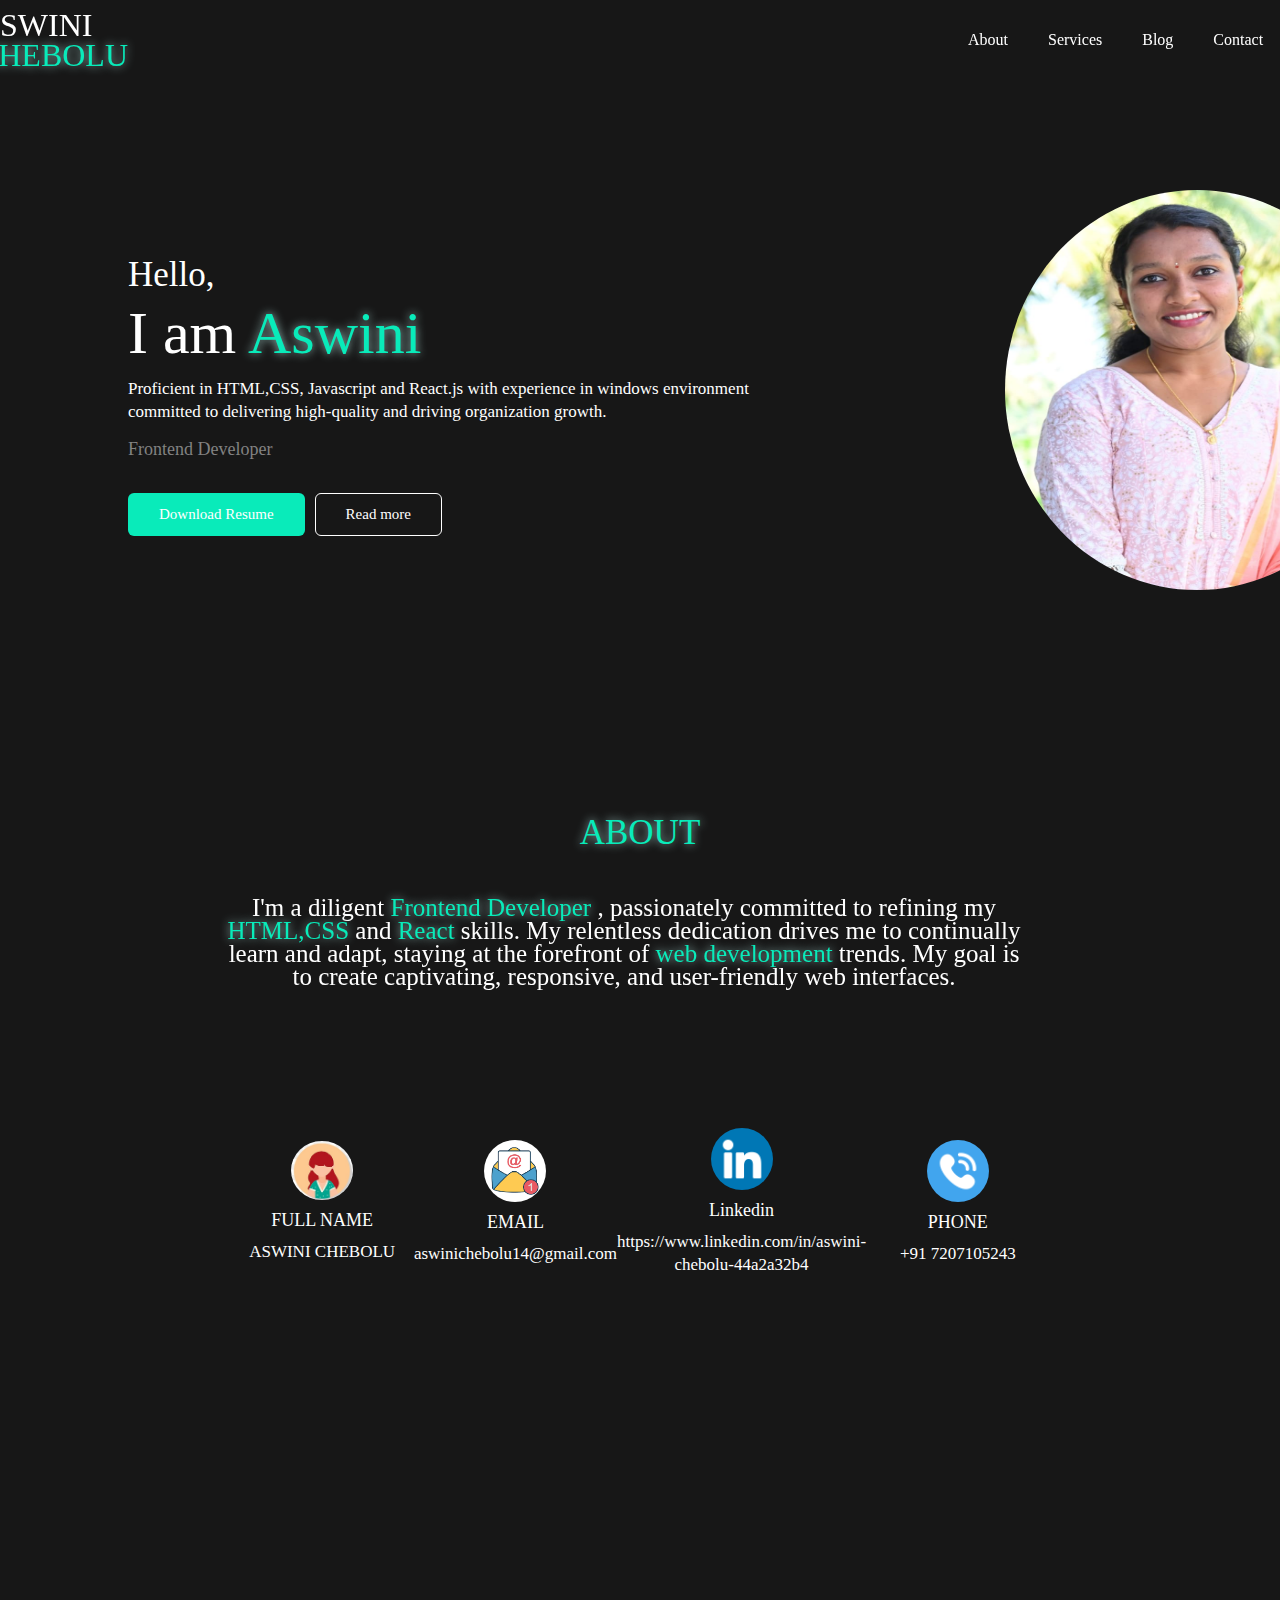
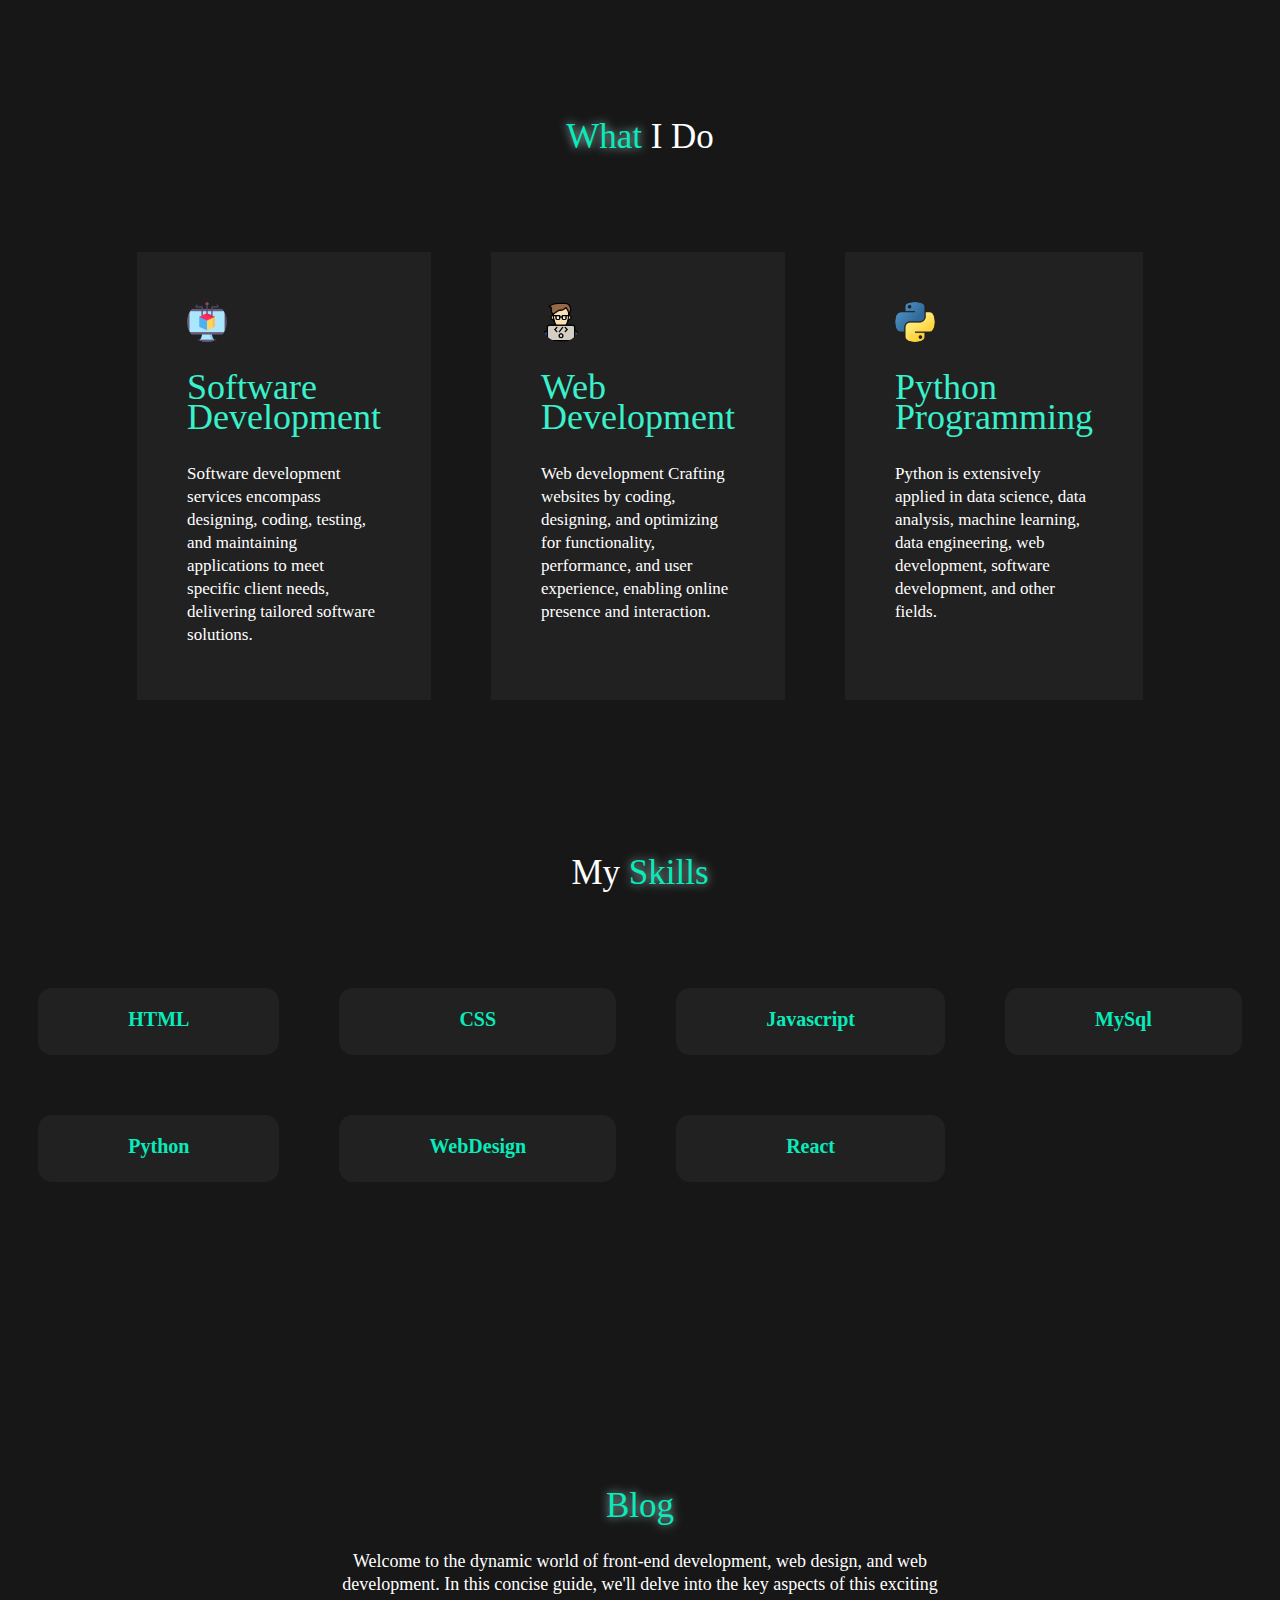
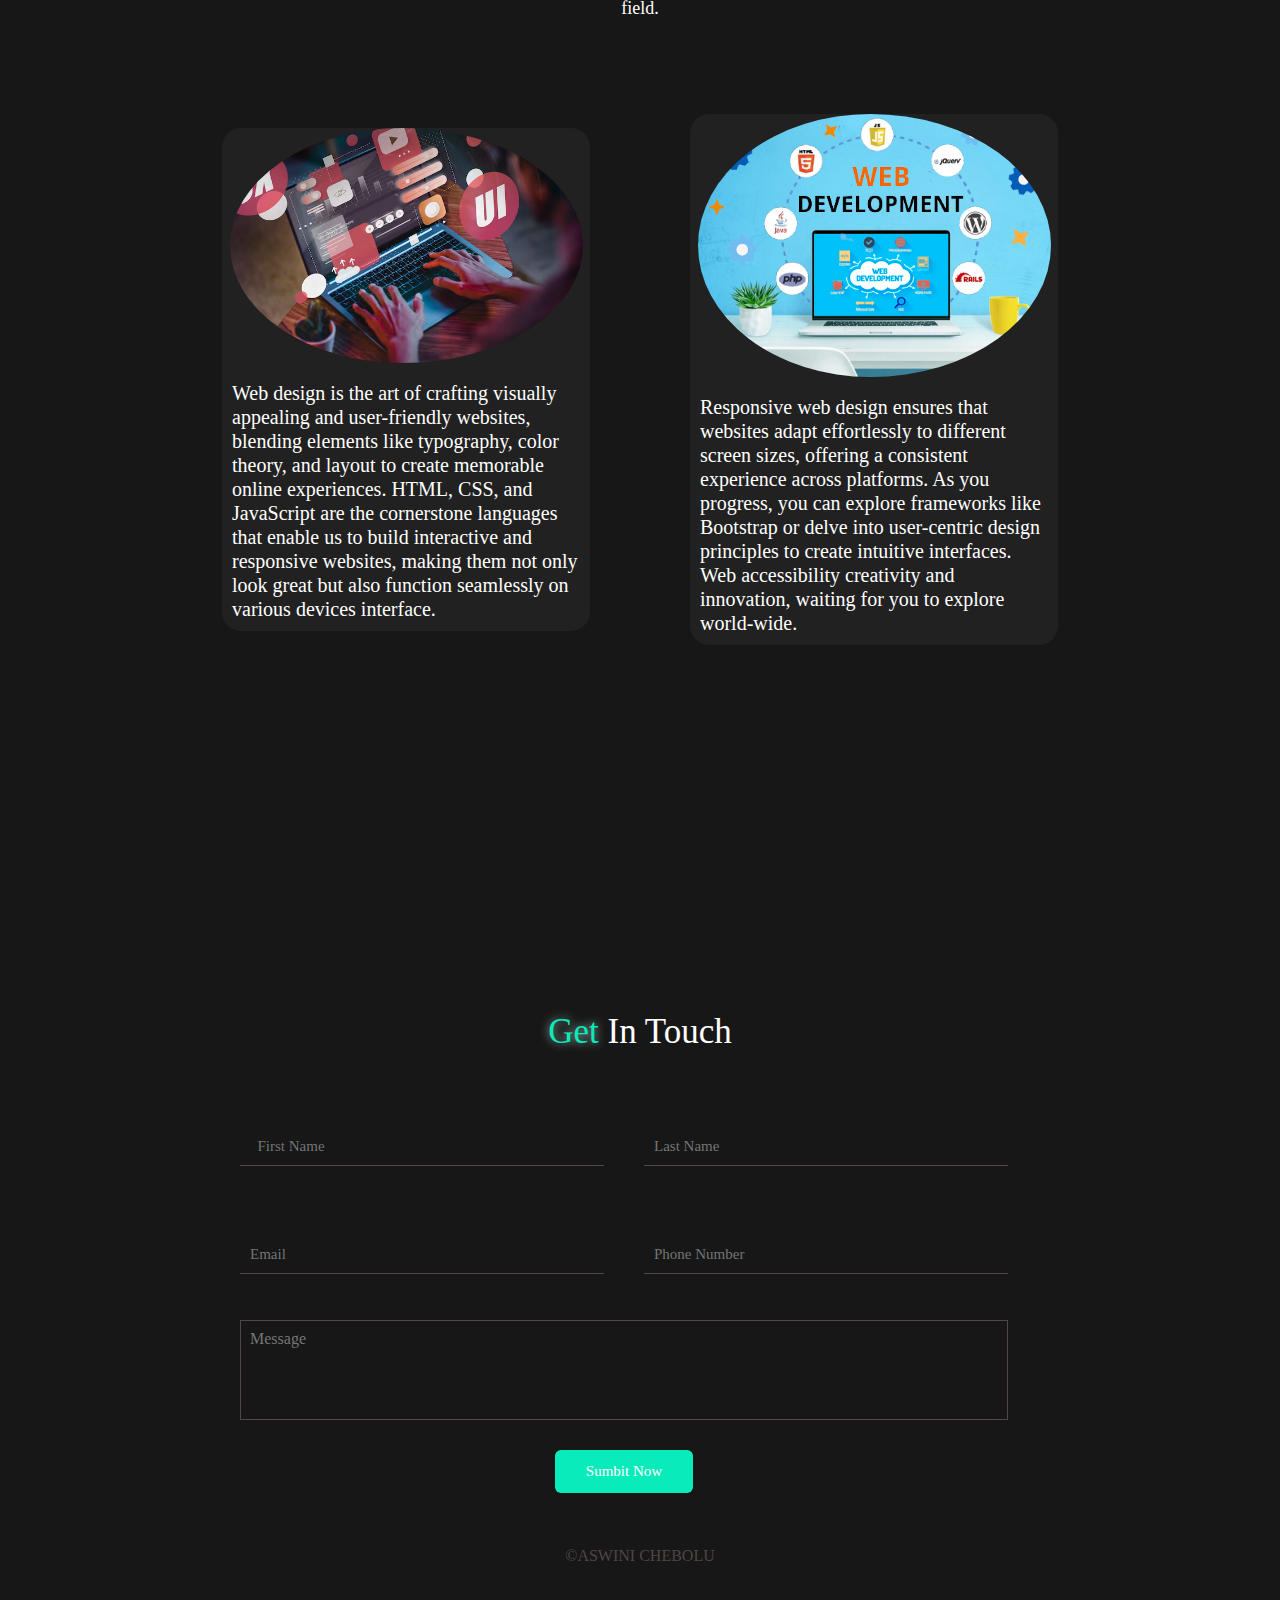
<file: Level 1 Task 2/protfolio.html>
<!DOCTYPE html>
<html lang="en">

<head>
    <meta charset="UTF-8">
    <meta name="viewport" content="width=device-width, initial-scale=1.0">
    <link rel="stylesheet" href="portfolio.css">
    <link rel="stylesheet" href="https://cdnjs.cloudflare.com/ajax/libs/font-awesome/6.4.2/css/all.min.css"/>
    <title>Portfolio</title>
    
    
</head>

<body>
    <nav>
        <div class="container nav-container">
            <a href="" class="logo">
                <h2>ASWINI<span> CHEBOLU</span></h2>
            </a>
            <ul>
                <li><a href="#About">About </a></li>
                <li><a href="#Services">Services</a></li>
                <li><a href="#Blog">Blog</a></li>
                <li><a href="#Contact">Contact </a></li>

            </ul>
        </div>
    </nav>
    <header>
        <div class="header-container container">
            <div class="header-left">
                <h1>
                    Hello,

                    <p class="name"> I am <span>Aswini</span></p>
                </h1>
                <p>Proficient in HTML,CSS, Javascript and React.js with
                    experience in windows environment<br> 
                    committed to delivering high-quality and driving organization growth.
                </p>

                <h5 id="h5">Frontend Developer</h5>
                <br>
                <div class="header-action-aria">
                    <a href="resume.pdf" download class="btn btn-primary">Download Resume</a>
                    <a href="" class="btn">Read more</a>
                </div>
            </div>
            <div class="header-right">
                <img src="picture.jpg"  height="400"  width="300" alt="">
            </div>
    </header>

    <section id="About">
        <h1><span>ABOUT</span></h1>
        <div class="container about-container">
            <p>I'm a diligent <span>Frontend Developer </span>, passionately committed to refining my <span> HTML,CSS   
                </span> and <span> React </span> skills. My
                relentless dedication drives me to continually learn and adapt, staying at the forefront of <span>web
                    development</span> trends. My goal is to create captivating, responsive, and user-friendly web
                interfaces.</p>
        </div>
        <div class="about-content">
            <article class="about-article">
                <img src="image.jpg" alt="">
                <h5>FULL NAME</h5>
                <p>ASWINI CHEBOLU</p>

            </article>
            <article class="about-article">
                <img src="mail.png" alt="">
                <h5>EMAIL</h5>
                <p>aswinichebolu14@gmail.com </p>

            </article>
            <article class="about-article">
                <img src="linkedin.png" alt="">
                <h5>Linkedin</h5>
                <p>https://www.linkedin.com/in/aswini-chebolu-44a2a32b4</p>

            </article>
            <article class="about-article">
                <img src="telephone-call.png" alt="">
                <h5>PHONE </h5>
                <p>+91 7207105243</p>

            </article>
        </div>
    </section>


    <section id="Services">
        <h1><span>What</span> I Do</h1>

        <div class="container services-container">
            <article class="services-article">
                <img src="software.png" alt="">
                <h2>Software Development</h2>
                <p>Software development services encompass designing, coding, testing, and maintaining applications to
                    meet specific client needs, delivering tailored software solutions.</p>
            </article>
            <article class="services-article">
                <img src="coding.png" alt="">
                <h2>Web Development</h2>
                <p>Web development

                    Crafting websites by coding, designing, and optimizing for functionality, performance, and user
                    experience, enabling online presence and interaction.</p>
            </article>
            <article class="services-article">
                <img src="python.png" alt="">
                <h2>Python Programming</h2>
                <p>Python is extensively applied in data science, data analysis, machine learning, data engineering, web development, software development, and other fields.</p>
            </article>
        </div>
    </section>

    <section id="skills">
        <h1> My <span>Skills</span></h1>
        <div class="container skills-container">
            <article class="skill-article">

                <h4>HTML </h4>
            </article>
            <article class="skill-article">

                <h4>CSS</h4>
            </article>
            <article class="skill-article">

                <h4>Javascript</h4>
            </article>
            <article class="skill-article">

                <h4>MySql</h4>
            </article>
            <article class="skill-article">

                <h4>Python</h4>
            </article>
            <article class="skill-article">

                <h4>WebDesign</h4>
            </article>
            <article class="skill-article">

                <h4>React </h4>
            </article>

        </div>
    </section>


    <section id="Blog">
        <div class="row">
            <div class="header">
                <h1><span>Blog</span></h1>
                <p>Welcome to the dynamic world of front-end development, web design, and web development. In this
                    concise guide, we'll delve into the key aspects of this exciting field.</p>
            </div>
            <div class="content">
                <div class="card">

                    <img src="web design1.jpg" alt="">
                    <br>
                    <p>
                        Web design is the art of crafting visually appealing and user-friendly websites, blending
                        elements like typography, color theory, and layout to create memorable online experiences. HTML,
                        CSS, and JavaScript are the cornerstone languages that enable us to build interactive and
                        responsive websites, making them not only look great but also function seamlessly on various
                        devices interface.

                    </p>
                </div>
                <div class="card">

                    <img src="web design2.jpg" alt="">
                    <br>
                    <p>
                        Responsive web design ensures that websites adapt effortlessly to different screen sizes,
                        offering a consistent experience across platforms. As you progress, you can explore frameworks
                        like Bootstrap or delve into user-centric design principles to create intuitive interfaces. Web
                        accessibility creativity and innovation, waiting for you to explore world-wide.

                    </p>
                </div>
            </div>
        </div>
    </section>
    <section id="Contact">
        <h1> <span>Get</span> In Touch</h1>
        <div class="contatact-container container">
            <form action="post">
                <div class="form-top">
                    <input type="text" placeholder="  First Name" required>
                    <input type="text" placeholder="Last Name" required>
                    <input type="email" placeholder="Email" required>
                    <input type="number" placeholder="Phone Number" required>

                </div>
                <div class="form-bottom">
                    <textarea name="message" placeholder="Message"></textarea>
                    <button type="submit" class="btn btn-primary">Sumbit Now</button>
                </div>
            </form>
        </div>
    </section>
    <footer>
        &copy;ASWINI CHEBOLU
    </footer>
    <script src="script.js"></script>

</body>
</html>
</file>
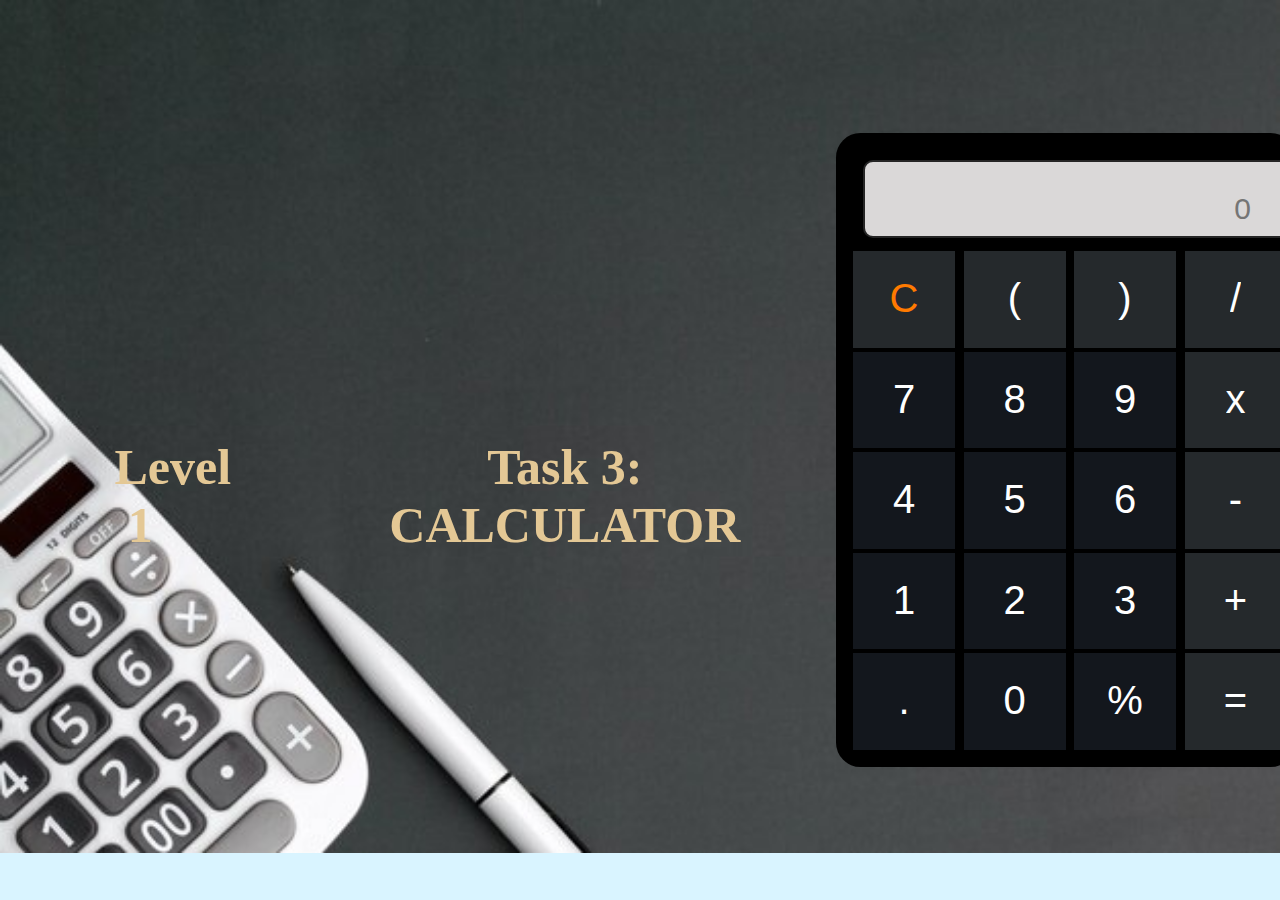
<file: Level 1 Task 3/indx.html>
<!DOCTYPE html>
<html lang="en">
    
<head>
    <meta charset="UTF-8">
    <meta http-equiv="X-UA-Compatible" content="IE=edge">
    <meta name="viewport" content="width=device-width, initial-scale=1.0">
    <title>Calculator</title>
    <link rel="stylesheet" type="text/css" href="style3.css">
</head>
<body>
    <h1 style="text-indent: 65px;">Level 1</h1><br>
    <h1>Task 3: CALCULATOR</h1>
    <br/> <br/><hr /> <br /> <br/> 

    <div id="container" class="container">
        <form name="calculator">
            <div class="wrapper">
                    <!-- Input Section -->
                <div class="InputArea">
                    <input id="inputBox" type="text" name="userInput" placeholder="0" disabled/>
                </div>
                <!-- Button Section -->
                <div class="buttons">

                    <div class="btnC btnr1">
                        <input id="ButtonC" type="button" value="C" />
                    </div>
                    <div class="btnMod btnr1">
                        <input id="Button(" type="button" value="(" />
                    </div>
                    <div class="btnSign btnr1">
                        <input id="Button)" type="button" value=")" />
                    </div>
                    <div class="btnD btnr1">
                        <input id="Button/" type="button" value="/" />
                    </div>
                    <div class="btn7 btnr2">
                        <input id="Button7" type="button" value="7" />
                    </div>
                    <div class="btn8 btnr2">
                        <input id="Button8" type="button" value="8" />
                    </div>
                    <div class="btn9 btnr2">
                        <input id="Button9" type="button" value="9" />
                    </div>
                    <div class="btnX btnr1">
                        <input id="Button*" type="button" value="x" />
                    </div>
                    <div class="btn4 btnr2">
                        <input id="Button4" type="button" value="4" />
                    </div>
                    <div class="btn5 btnr2">
                        <input id="Button5" type="button" value="5" />
                    </div>
                    <div class="btn6 btnr2">
                        <input id="Button6" type="button" value="6" />
                    </div>
                    <div class="btnM btnr1">
                        <input id="Button-" type="button" value="-" />
                    </div>
                    <div class="btn1 btnr2">
                        <input id="Button1" type="button" value="1" />
                    </div>
                    <div class="btn2 btnr2">
                        <input id="Button2" type="button" value="2" />
                    </div>
                    <div class="btn3 btnr2">
                        <input id="Button3" type="button" value="3" />
                    </div>
                    <div class="btnAdd btnr1">
                        <input id="Button+" type="button" value="+" />
                    </div>
                    <div class="btnDecimal btnr2">
                        <input id="Button." type="button" value="." />
                    </div>
                    <div class="btn0 btnr2">
                        <input id="Button0" type="button" value="0" />
                    </div>
                    <div class="btnBack btnr2">
                        <input id="Button%" type="button" value="%" />
                    </div>
                    <div class="btnEq btnr1">
                        <input id="Button=" type="button" value="=" />
                    </div>
                </div>
            </div>
        </form>
        <br/>
        <br/>
        <br/>
    </div>
    <script type="text/javascript" src="script3.js"></script>
    
    
</body>

</html>
</file>
<file: Level 1 Task 2/portfolio.css>
* {
    margin: 0;
    padding: 0;
    box-sizing: border-box;
    text-decoration: none;
    list-style: none;
    font-family: Georgia, 'Times New Roman', Times, serif;
    outline: none;
}
:root{
    --color-white:#ffffff;
    --color-light:#828282;
    --color-primary:#09ebba;
    --color-dark:#212121;
    --color-border:#7e686895;
    --color-bg:#171717;

}
body{
    background: var(--color-bg);
    color: var(--color-white);
}
  h1{
    font-size: 35px;
    font-weight: 400;
    color: white;
    line-height: 30px;
    margin: 1rem 0;
 }

h2{
    font-size: 36px;
    font-weight: 500;
    line-height: 30px;
    color:#39f1ca;
}

h4{
    font-size: 20px;
    font-weight: 600;
    line-height: 31px;
    color:var(--color-primary);

}
h5{
    font-size: 18px;
    font-weight: 500;
    line-height: 20px;
    color:white;
}
#h5:hover{
    color:var(--color-white);
    padding: 5px;
}
p{
    color:var(--color-white);
    font-size: 17px;
    line-height: 23px;
}
.btn{
    
    display: inline-block;
    width: fit-content;
    border: 1px solid white;
    padding: 12px 30px;
    font-size: 15px;
    font-weight: 500;
    transition: .4s ease;
    color:#ffff;
    border-radius: 6px;
}
.btn:hover{
    background: white;
    color: var(--color-bg);
    border-color:transparent ;
}
.btn-primary{
    background: var(--color-primary);
    border-color: transparent;
    
}
.container{
    max-width: 160px;
    width: 90%;
    margin: 0 auto;
    
}
nav{
    height: 5rem;
    width: 100%;
    position:fixed ;
    top:0;
    right: 0;
    
}
.nav-container  {
  
  height: 100%;
  justify-content: center;
  align-items: center;
  display: flex;

}

ul {
    display: block;
    list-style-type: disc;
    margin-block-start: 1em;
    margin-block-end: 1em;
    margin-inline-start: 800px;
    margin-inline-end:40px;
    padding-inline-start: 40px;
    
}
.logo h2{
    color: white;
    font-size: 32px;
}
.nav-container ul{
    display: flex;
    align-items: center;
    gap:40px;
}
.nav-container ul li a{
    color: #ffffff;
    font-size: 16px;
    font-weight: 400;
    transition: .4s ease;
    
}
.nav-container ul li a:hover{
    color:var(--color-primary);
}
span{
    color: var(--color-primary);
    text-shadow:0 0 10px rgb(156, 197, 192);
    
}
header{
    margin-top: 190px; 
}

.header-container{
    display: grid;
    grid-template-columns: 548% 120%;
    align-items: center;
    margin-left: 10%;
}
img{
    width: 200%;
    display: block;
    border-radius: 50%;
    
    
}
.header-container p{
    width: 90%;
    margin: 2rem 0 1rem;
    font-style:normal;
}
.name{
    width: 50px;
    font-size: 60px;
    font-weight: 500;
}
.header-container h5{
    margin: 1rem 0;
    color: var(--color-light);
}
.header-action-aria{
    display: flex;
    gap: 10px;
    align-items: center;
}
#About{
    padding-top:70px;
}
section>h1{
    text-align: center;
    margin-bottom: 44px;
    margin-top: 158px;
}
.about-container p{
    
    margin: 4px auto;
    width: 62%;
    position: absolute;
    margin-left: -26%;
    font-style:normal;
    font-weight: 55px;
    text-align: center;
    font-size: 25px;    
}
    
.about-content{
margin-top: 600%;
display: grid;
margin: 280px 18%;
grid-template-columns: repeat(4,1fr);
justify-content: center;
align-items: center;

}
.about-article{
    display: flex;
    justify-content: center;
    align-items: center;
    flex-direction: column;
    margin: auto;
    gap: 10px;
    text-align: center;
}
.about-article img{
    width: 62px;
}
#Services{
    padding-top: 8px;
}

.services-container{
    display: grid;
    grid-template-columns: repeat(3,1fr);
    gap:60px;
    margin-top: 100px;
   justify-content: center;
}
.services-article{
    background: var(--color-dark);
    display: flex;
    flex-direction: column;
    gap: 30px;
    padding: 50px;
    border-bottom: 4px solid transparent;
}
.services-article:hover{
    border-color: var(--color-primary);
}
.services-article img{
    width: 40px;
}
.services-article p{
    font-family:'Times New Roman', Times, serif;
}

#skills{
    padding-top: -1px;
}
.skills-container{
    display: grid;
    grid-template-columns: repeat(4,1fr);
    gap:60px;
    margin-top: 100px;
   justify-content: center;
   text-align: center;

}
.skill-article{
    background: var(--color-dark);
    display: flex;
    flex-direction: column;
    text-align: center;
    justify-content: center;
    padding:16px 90px;
    border-radius: 14px;
    border-bottom: 4px solid transparent;
}
.skill-article:hover{
    border-color: var(--color-primary);
}

#Blog .row{
    width: 80%;
    margin: auto;
}
#Blog .row .header{
    width: 60%;
    text-align: center;
    margin: auto;
}
#Blog .row .header h1{
   padding-top: 280px;
   gap: 19px;
}
 .header h1{
  margin:29px ;
}
#Blog .row .header p{
    margin-top: 15px;
    font-size: 18px;
    line-height: 1.3;
}
.content .card img{
    width: 98% ;
    height: auto;
    padding-left: 8px;
}
.content .card p{
    font-size: 20px;
    line-height: 1.2;
    padding-bottom: 10px;
    padding-left: 10px;
    padding-right: 10px;
}
.content{
  display: flex;
  align-items:center;
  justify-content:space-between;
  margin: 44px;
  
}
.content .card{
    flex: 2;
    margin: 50px 50px;
    box-shadow: 0px  4px 0px rgba(0,0,0,0,1);
    background-color: #212121;
    border-radius: 19px;
}


#Contact{
    padding-top: 120px;
}
.contatact-container{
    margin-top: 80px;
}
form{
    width: 60%;
    margin: 0 auto;
    position: absolute;
    margin-left: -25%;
}
.form-top{
    display: grid;
    grid-template-columns: 1fr 1fr;
    gap:40px
}
form input{
    padding: 10px;
    background: transparent;
    margin-bottom: 30px;
    color: var(--color-light);
    border: none;
    box-shadow: 0 1px 0 0 var(--color-border);
    transition: .4s ease;
    font-size: 15px;
    line-height: 18px;
    font-weight: 500;
}
form input:focus{
    border-bottom: 1px solid rgb(43, 220, 226);
    color:white;
    box-shadow: none;
    font-size: medium;
}
.form-bottom{
    display: flex;
    flex-direction: column;
    gap: 30px;
    align-items: center;
}
.form-bottom textarea{
    width: 100%;
    padding: 9px;
    height: 100px;
    background: transparent;
    resize: none;
    font-size: 14px;
    line-height: 18px;
    font-weight: 500;
    margin-top: 17px;
    border: 1px solid var(--color-border);
    color: white;
    font-size: medium;
}
.form-bottom textarea :focus{
border-bottom: 1px solid rgb(43, 226, 202);
}

footer{
    margin-top:500px ;
    margin-bottom: 40px ;
    text-align: center;
    color:var(--color-border);
}
.naWinScroll{
    background: var(--color-dark);
    box-shadow: 0 0.1rem rgba(0,0,0,0,7);
}

footer:hover{
    color: white;
    padding: auto;;
    margin-left: 570px;
    margin-right: 570px;
    border-radius: 20px;
}
</file>
<file: Level 1 Task 3/style3.css>
* {
    padding: 0;
    margin: 0;
  }
  
  html{
      background-color: #d9f4ff;
  }
  
  hr {
      height: 2px;
      background-color: aqua;
  }
  
  h1{
      text-align: center;
      color: rgb(228, 200, 149);
      height: 25px;
      font-size: 50px;
      padding: 35px;
  }
  
  .wrapper {
    display: grid;
    height: 600px;
    grid-template-rows: 100px 1fr;
    grid-template-columns: 1fr;
    grid-gap: 1px;
    
  }
  
  .buttons {
    display: grid;
    grid-template-rows: repeat(5, 1fr);
    grid-template-columns: repeat(4, 1fr);
    grid-gap: 4px;
    
  }
  
  .container {
    width: 425px;
    height: 600px;
    border: 2px solid black;
    border-radius: 10px;
    background-color: #000000;
    margin: 0 auto;
    padding: auto;
    box-shadow: 0px 0px 0px 15px rgba(0, 0, 0, 2);
  }
  
  .inputArea {
    background-color: #5b6d7c;
    grid-column: 1/2;
    display: block;
  }
  
  input[type="text"] {
    box-sizing: border-box;
    margin-top: 10px;
    margin-left: 10px;
    padding-top: 30px;
    padding-right: 38px;
    padding-bottom: 10px;
    font-size: 30px;
    background-color: rgb(218, 216, 216);
    text-align: right;
    border: 2px solid rgb(37, 37, 37);
    border-radius: 10px;
  }
/*   
  input[type=button]:hover {
    background-color: #8c8c8c;
  } */

  input[type="text"]:disabled {
    color:#000000;
  }
  
  .btnr1 {
    background: #25292c;
    text-align: center;
    width: 102px;
  }
  
  .btnr2 {
    background: #13171d;
    text-align: center;
    width: 102px;
  }
  
  .btnr1 > input {
    background: transparent;
    border: none;
    justify-content: center;
    align-self: end;
    color: white;
    font-size: 2.5em;
    margin-top: 25px;
  }
  
  .btnr2 > input {
    background: transparent;
    border: none;
    justify-content: center;
    align-self: end;
    color: white;
    font-size: 2.5em;
    margin-top: 25px;
  }
  
  .btnC > input {
    color: #ff7a00 !important;
  }

  body{
    width: 100%;
    height: 100vh;
    background: url('img.jpg')no-repeat;
    background-size: contain;
    display: flex;
    justify-content: center;
    align-items: center;
    font-size: 1rem;
  }
</file>
